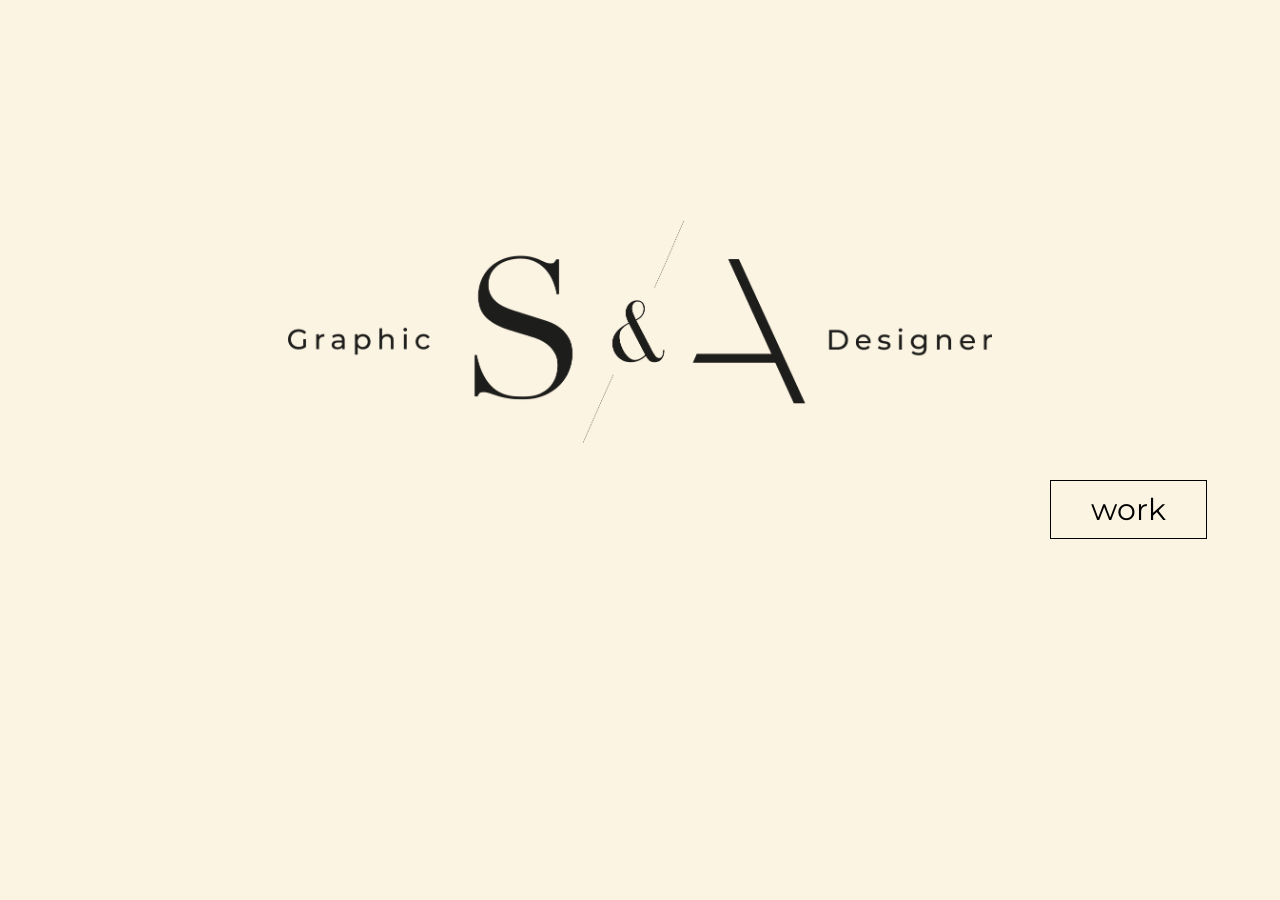
<file: index.html>
<!DOCTYPE html>
<html lang="en">
<head>
  <meta charset="UTF-8" />
  <meta http-equiv="Content-Type" content="text/html; charset=UTF-8" />
  <link href="https://fonts.googleapis.com/css2?family=Montserrat&display=swap" rel="stylesheet">
  <link href="css/reset_plus.css" type="text/css" rel="stylesheet" />
  <link href="css/index.css" type="text/css" rel="stylesheet" />
  <link rel="icon" type="image/x-icon" href="image/logo.png">
</head>
<body>
  <div class="kader">
    <div class="indexlogo">
      <img src="image/logosa2.png" />
    </div>

    <div class="adiv">
      <a class="worklink" href="html/work.html">work</a>
    </div>
  </div>
</body>
</html>
</file>
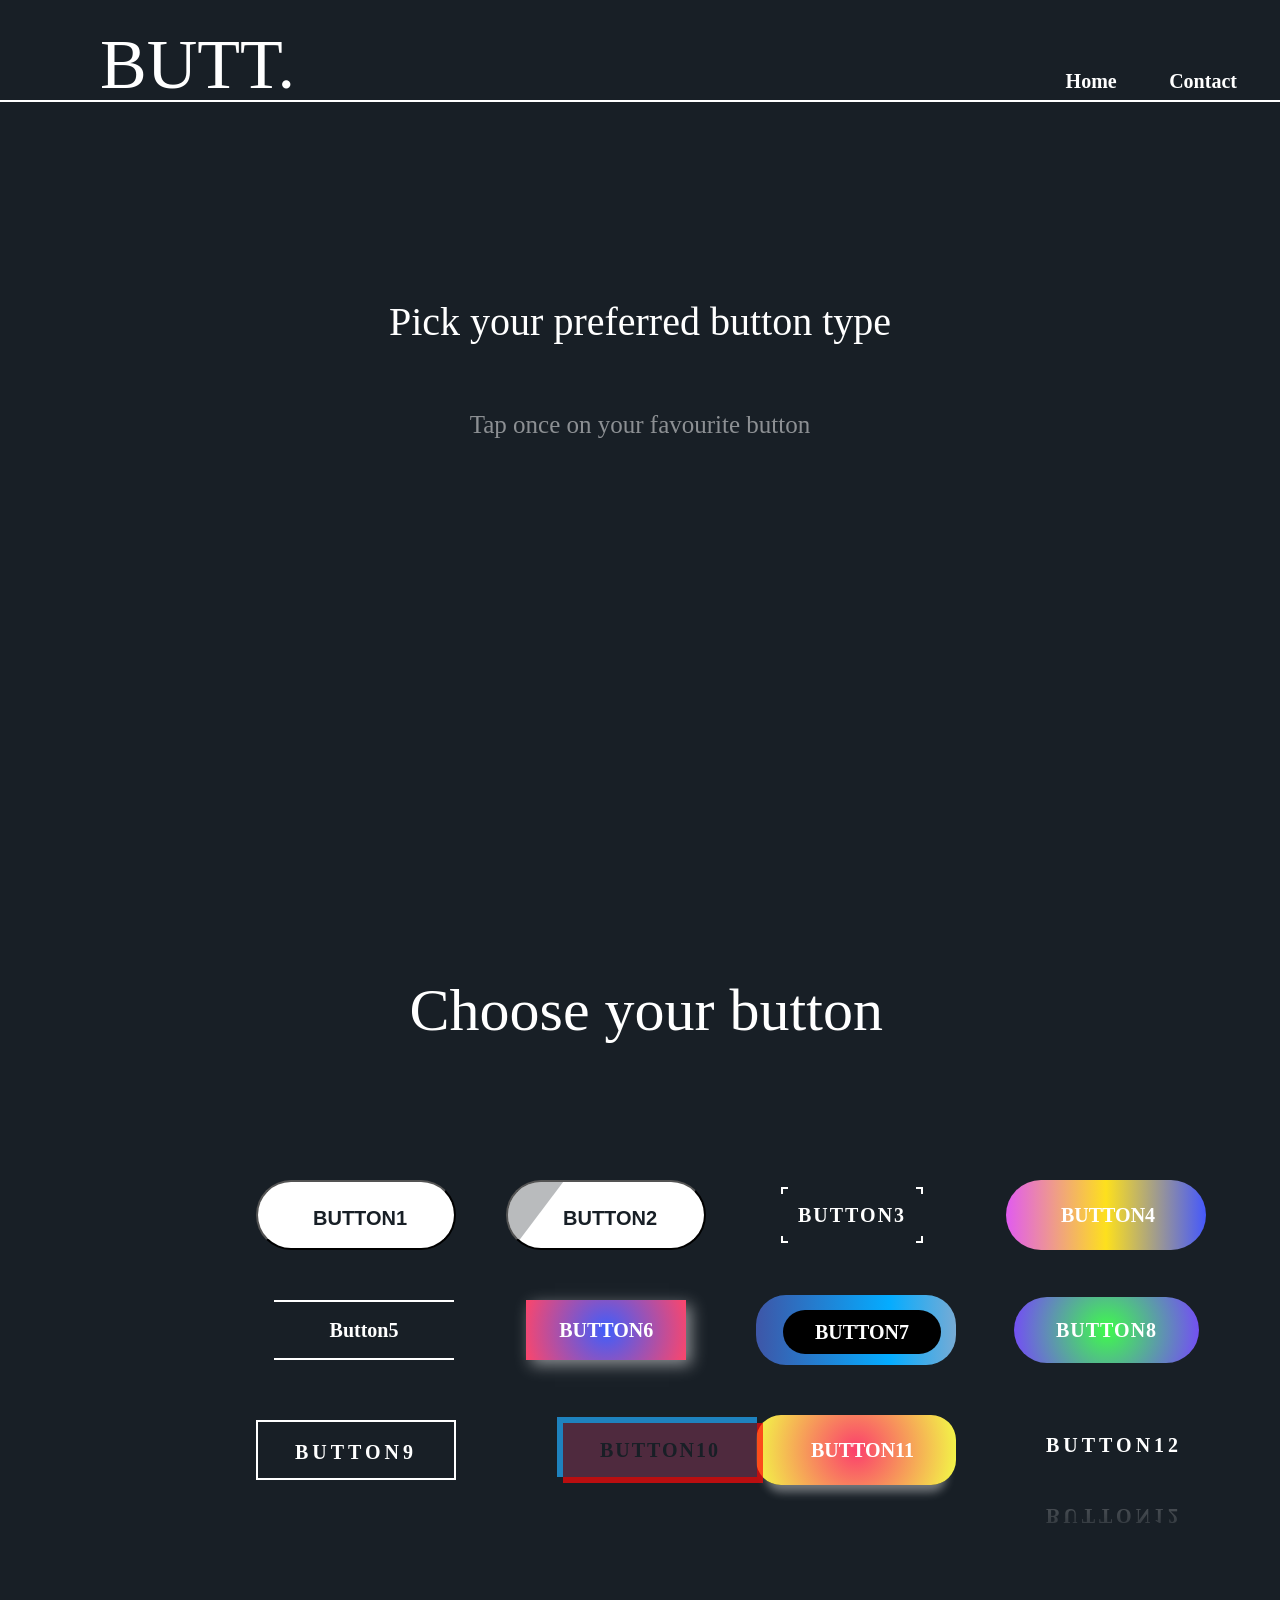
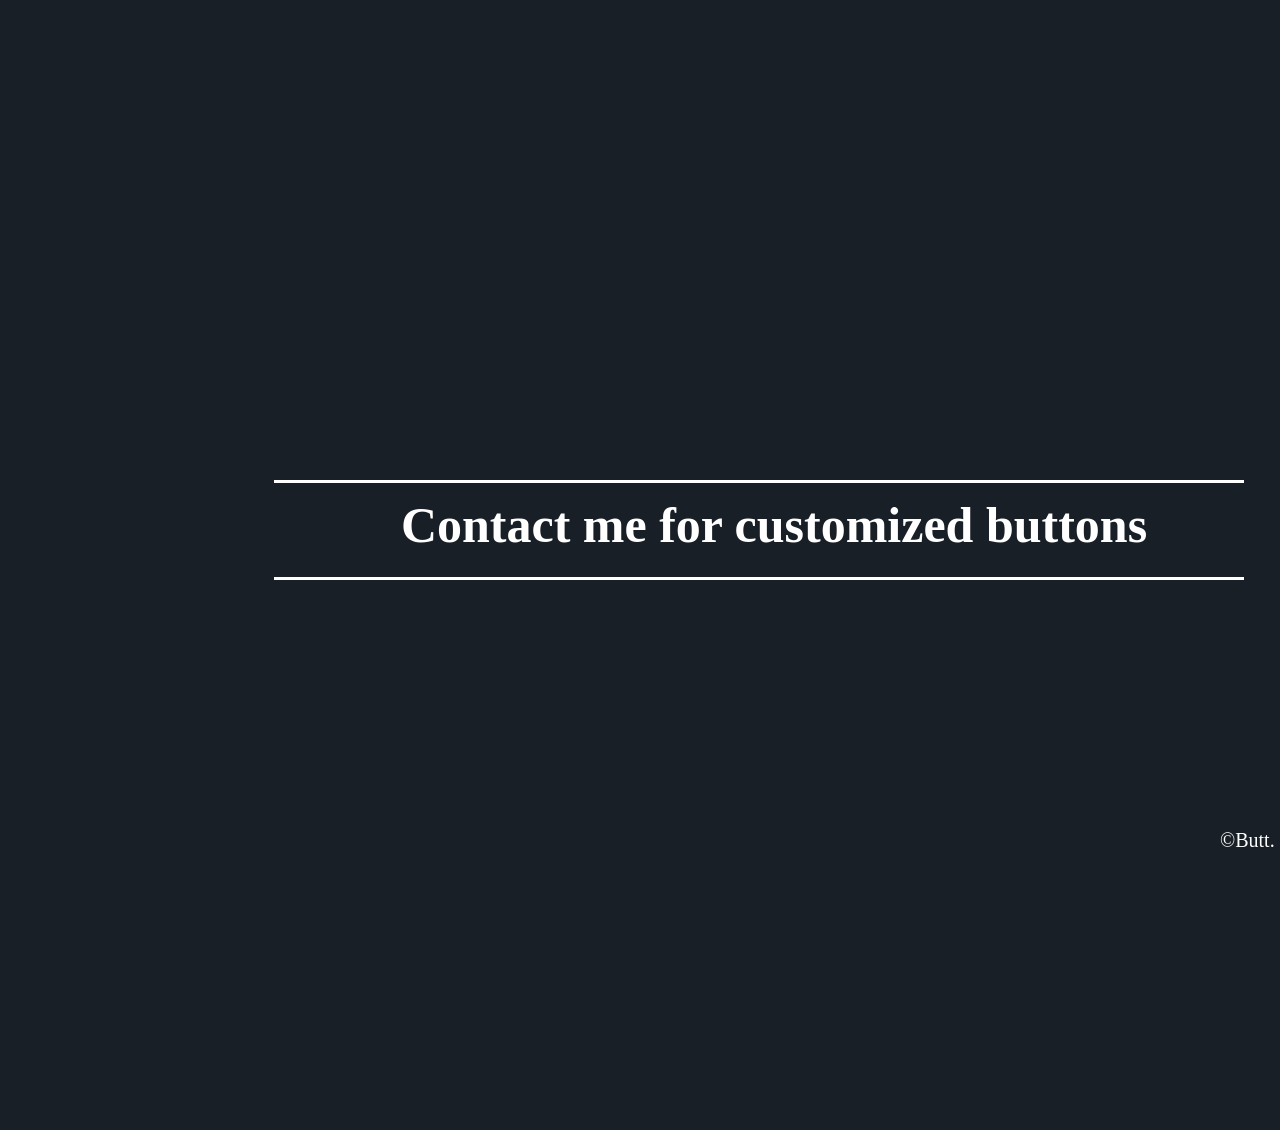
<file: website1/index.html>
<!doctype html>
<html>
<head>
	<title>Button Store</title>
	<link rel="stylesheet" type="text/css" href="reset_plus.css">
	<link rel="stylesheet" type="text/css" href="style.css">
	<script src="script.js" defer></script>
	<script src="https://ajax.googleapis.com/ajax/libs/jquery/2.1.1/jquery.min.js"></script>
	<meta charset="utf-8">
	<meta name="viewport" content="width=device-width, initial-scale=1">
</head>
<body>
	<div id="blok1" class="scrollTo">
		<nav>
			<h1>BUTT.</h1>
			<a href="index.html">Home</a>
			<a href="contact.html">Contact</a>
		</nav>

		<h2>Pick your preferred button type</h2>
		<h2>Tap once on your favourite button</h2>
	</div>

	<div id="blok2" class="scrollTo">
		<h3>Choose your button</h3>
		<div class="buttons">

			<button class="button1"><a href="buttonreview.html">Button1</a></button>
			<button class="button2"><a href="buttonreview.html">Button2</a></button>
			<div class="button3"><a href="buttonreview.html"><span>Button3</a></span></div>
			<div class="button4"><a href="buttonreview.html">Button4</a></div>
			<div class="button5"><a href="buttonreview.html"><svg><rect></rect></svg>Button5</a></div>
			<div class="button6"><a href="buttonreview.html" data-text="Button6"></a></div>
			<div class="button7"><a href="buttonreview.html">Button7</a></div>
			<div class="button8"><a href="buttonreview.html">Button8</a></div>
			<div class="button9"><a href="buttonreview.html"><span>Button9</span>
				<span>Button9</span></a></div>
				<div class="button10"><a href="buttonreview.html">Button10</a></div>
				<div class="button11"><a href="buttonreview.html">Button11</a></div>
				<div class="button12"><a href="buttonreview.html"><span></span>
					<span></span>
					<span></span>
					<span></span>
					Button12</a></div>

				</div>
			</div>
			<div id="blok3" class="scrollTo">
				<div class="button13">
					<a href="contact.html"><svg><rect></rect></svg>Contact me for customized buttons</a>
				</div>
				<p class="copyright">©Butt.</p>
			</div>
		</body>
		</html>
</file>
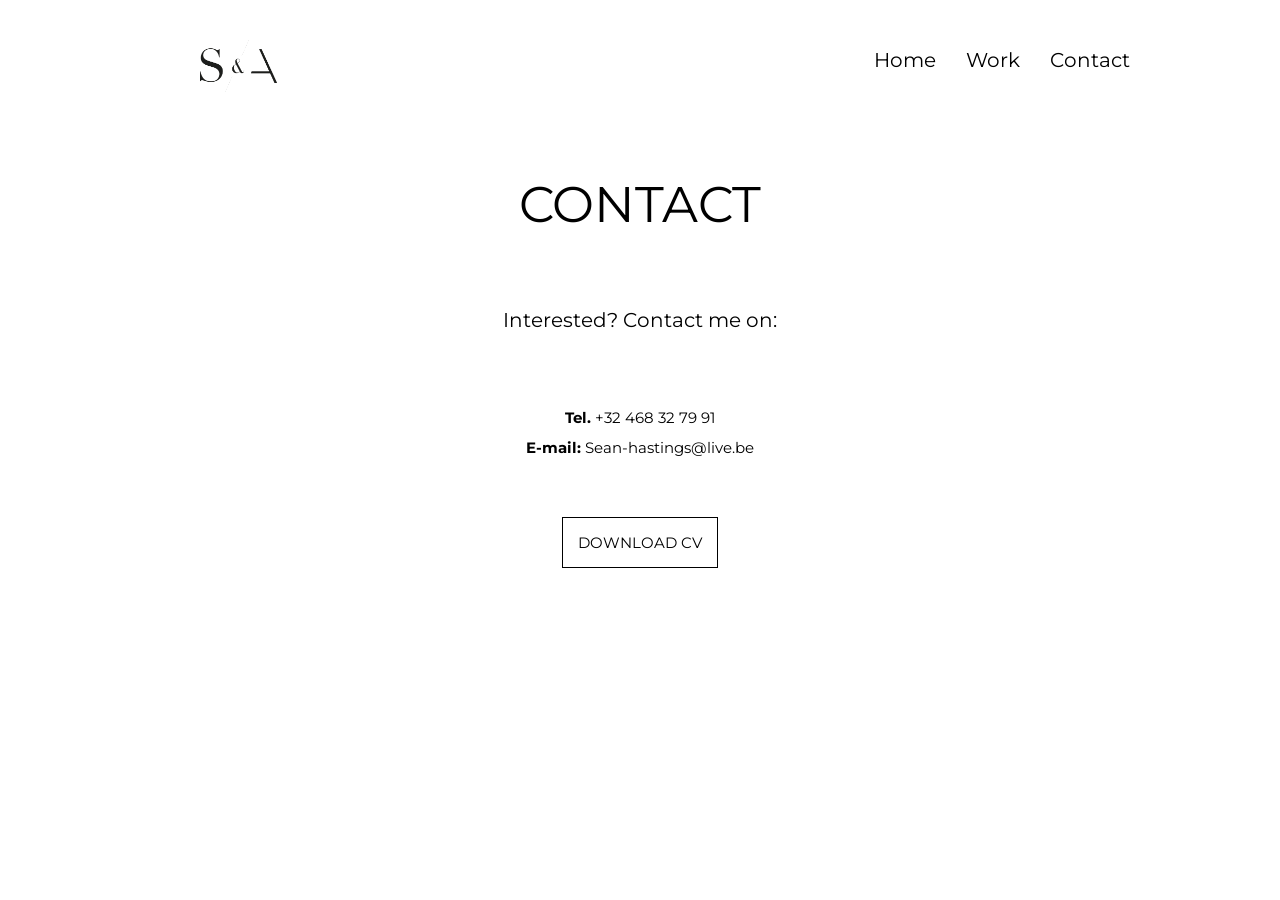
<file: html/contact.html>
<!DOCTYPE html>
<html lang="en">
<head>
  <meta charset="UTF-8" />
  <meta http-equiv="Content-Type" content="text/html; charset=UTF-8" />
  <link href="https://fonts.googleapis.com/css2?family=Montserrat&display=swap" rel="stylesheet">
  <link href="../css/reset_plus.css" type="text/css" rel="stylesheet" />
  <link href="../css/index.css" type="text/css" rel="stylesheet" />
  <link rel="icon" type="image/x-icon" href="../image/logo.png">
</head>
<body>
  <div class="box">
    <nav class="pc">
      <a class="link" href="../index.html">Home</a>
      <a class="link" href="work.html">Work</a>
      <a class="link" href="contact.html">Contact</a>
    </nav>

    <nav class="hamburger_menu">
  <div class="hamburger_box">
    <div class="hamburger_icon js_hamburger_icon">
      <span></span>
      <span class="opacity"></span>
      <span></span>
    </div>
    <div class="hamburger_list js_hamburger_list">
      <ul>
        <a href="../index.html">HOME</a>
        <a href="work.html">WORK</a>
        <a href="contact.html">CONTACT</a>
      </ul>
    </div>
  </div>
</nav>
<script src="../script/script.js"></script>

    <div class="logowork">
      <img src="../image/logo.png" alt="" />
    </div>
    <div class="contacttekst">
      <h1>CONTACT</h1>
      <h4>Interested? Contact me on:</h4>
      <h2><b>Tel.</b> +32 468 32 79 91</h2>
      <h3><b>E-mail:</b> Sean-hastings@live.be</h3>
      <div class="download">
        <a href="https://drive.google.com/file/d/17IGC1X0FqdRRBrswRiddOto3gMVg-RpI/view?usp=sharing" target="_blank">DOWNLOAD CV</a>
      </div>
    </div>
  </div>
</body>
</html>
</file>
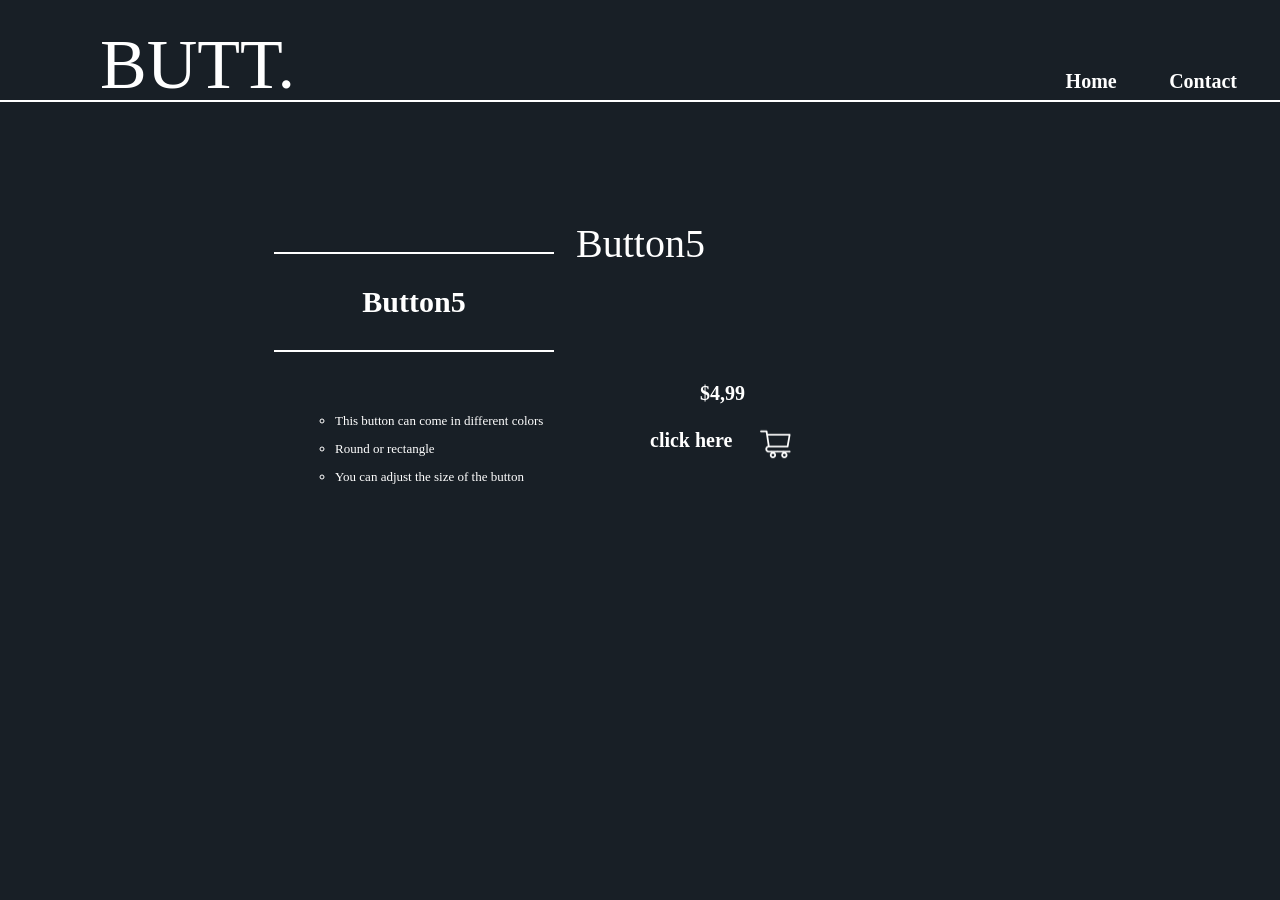
<file: website1/buttonreview.html>
<!DOCTYPE html>
<html>
  <head>
    <title>Button Store</title>
    <link rel="stylesheet" type="text/css" href="reset_plus.css" />
    <link rel="stylesheet" type="text/css" href="style.css" />
    <script src="script.js" defer></script>
    <script src="https://ajax.googleapis.com/ajax/libs/jquery/2.1.1/jquery.min.js"></script>
    <meta charset="utf-8" />
    <meta name="viewport" content="width=device-width, initial-scale=1" />
  </head>
  <body>
    <nav>
      <h1>BUTT.</h1>
      <a href="index.html">Home</a>
      <a href="contact.html">Contact</a>
    </nav>
    <div class="button14">
      <a href="buttonreview.html"
        ><svg><rect></rect></svg>Button5</a
      >
    </div>
    <h5>Button5</h5>
    <ul>
      <li>This button can come in different colors</li>
      <li>Round or rectangle</li>
      <li>You can adjust the size of the button</li>
    </ul>
    <a class="imagea" href="buy.html"
      >$4,99<br />
      click here<img src="cart.png" alt="cart"
    /></a>
  </body>
</html>
</file>
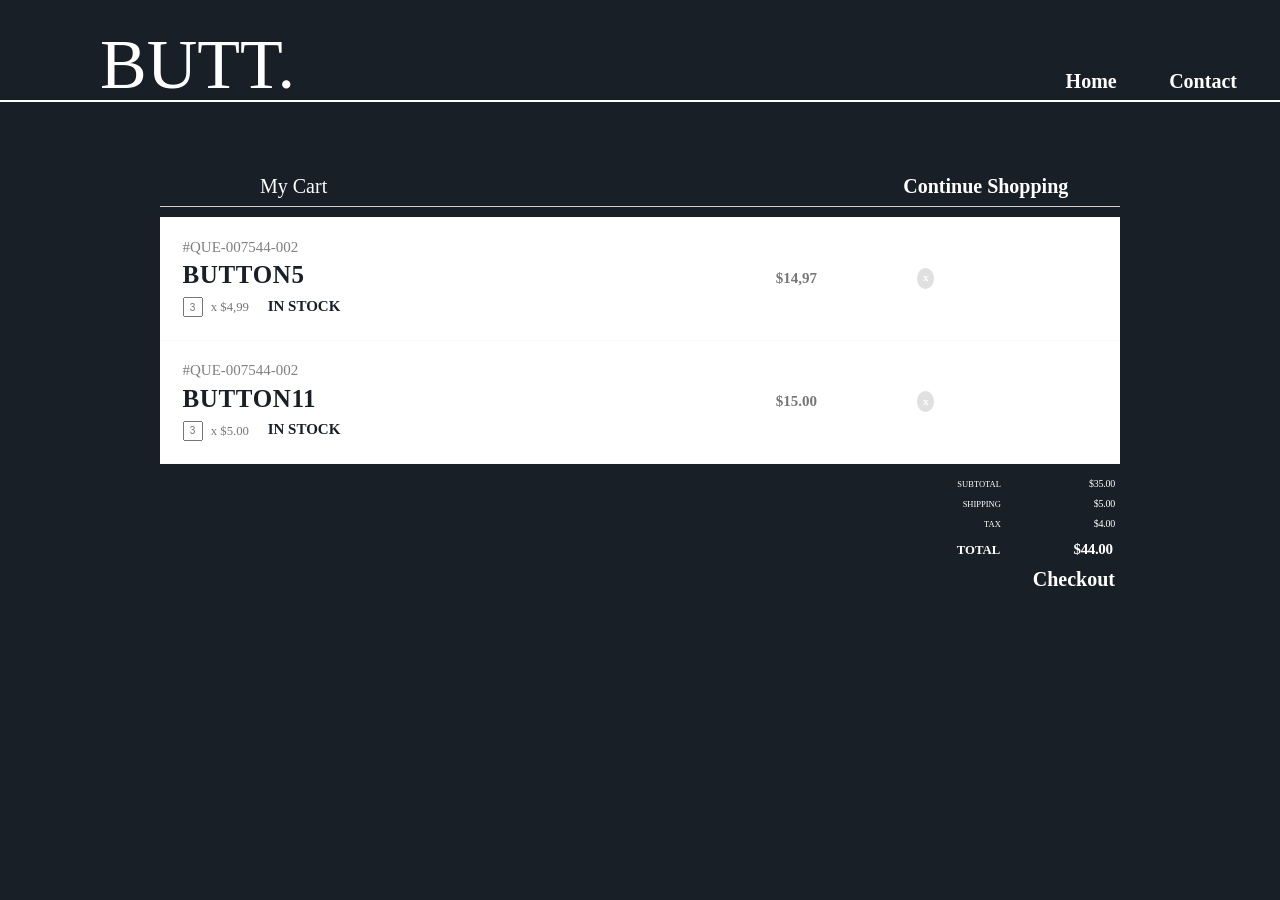
<file: website1/buy.html>
<!DOCTYPE html>
<html>
  <head>
    <title>Button Store</title>
    <link rel="stylesheet" type="text/css" href="reset_plus.css" />
    <link rel="stylesheet" type="text/css" href="buy.css" />
    <script src="script.js" defer></script>
    <script src="https://ajax.googleapis.com/ajax/libs/jquery/2.1.1/jquery.min.js"></script>
    <meta charset="utf-8" />
    <meta name="viewport" content="width=device-width, initial-scale=1" />
  </head>
  <body>
    <nav>
      <h1>BUTT.</h1>
      <a href="index.html">Home</a>
      <a href="contact.html">Contact</a>
    </nav>
    <div class="wrap cf">
      <div class="heading cf">
        <h1>My Cart</h1>
        <a href="index.html" class="continue">Continue Shopping</a>
      </div>
      <div class="cart">
        <ul class="cartWrap">
          <li class="items odd">
            <div class="infoWrap">
              <div class="cartSection">
                <p class="itemNumber">#QUE-007544-002</p>
                <h3>Button5</h3>

                <p><input type="text" class="qty" placeholder="3" /> x $4,99</p>

                <p class="stockStatus">In Stock</p>
              </div>

              <div class="prodTotal cartSection">
                <p>$14,97</p>
              </div>
              <div class="cartSection removeWrap">
                <a href="#" class="remove">x</a>
              </div>
            </div>
          </li>
          <li class="items even">
            <div class="infoWrap">
              <div class="cartSection info">
                <p class="itemNumber">#QUE-007544-002</p>
                <h3>Button11</h3>
                <p><input type="text" class="qty" placeholder="3" /> x $5.00</p>
                <p class="stockStatus">In Stock</p>
              </div>
              <div class="prodTotal cartSection">
                <p>$15.00</p>
              </div>

              <div class="cartSection removeWrap">
                <a href="#" class="remove">x</a>
              </div>
            </div>
          </li>
        </ul>
      </div>
      <div class="subtotal cf">
        <ul>
          <li class="totalRow">
            <span class="label">Subtotal</span><span class="value">$35.00</span>
          </li>

          <li class="totalRow">
            <span class="label">Shipping</span><span class="value">$5.00</span>
          </li>

          <li class="totalRow">
            <span class="label">Tax</span><span class="value">$4.00</span>
          </li>
          <li class="totalRow final">
            <span class="label">Total</span><span class="value">$44.00</span>
          </li>
          <li class="totalRow">
            <a href="#" class="btn continue">Checkout</a>
          </li>
        </ul>
      </div>
    </div>
  </body>
</html>
</file>
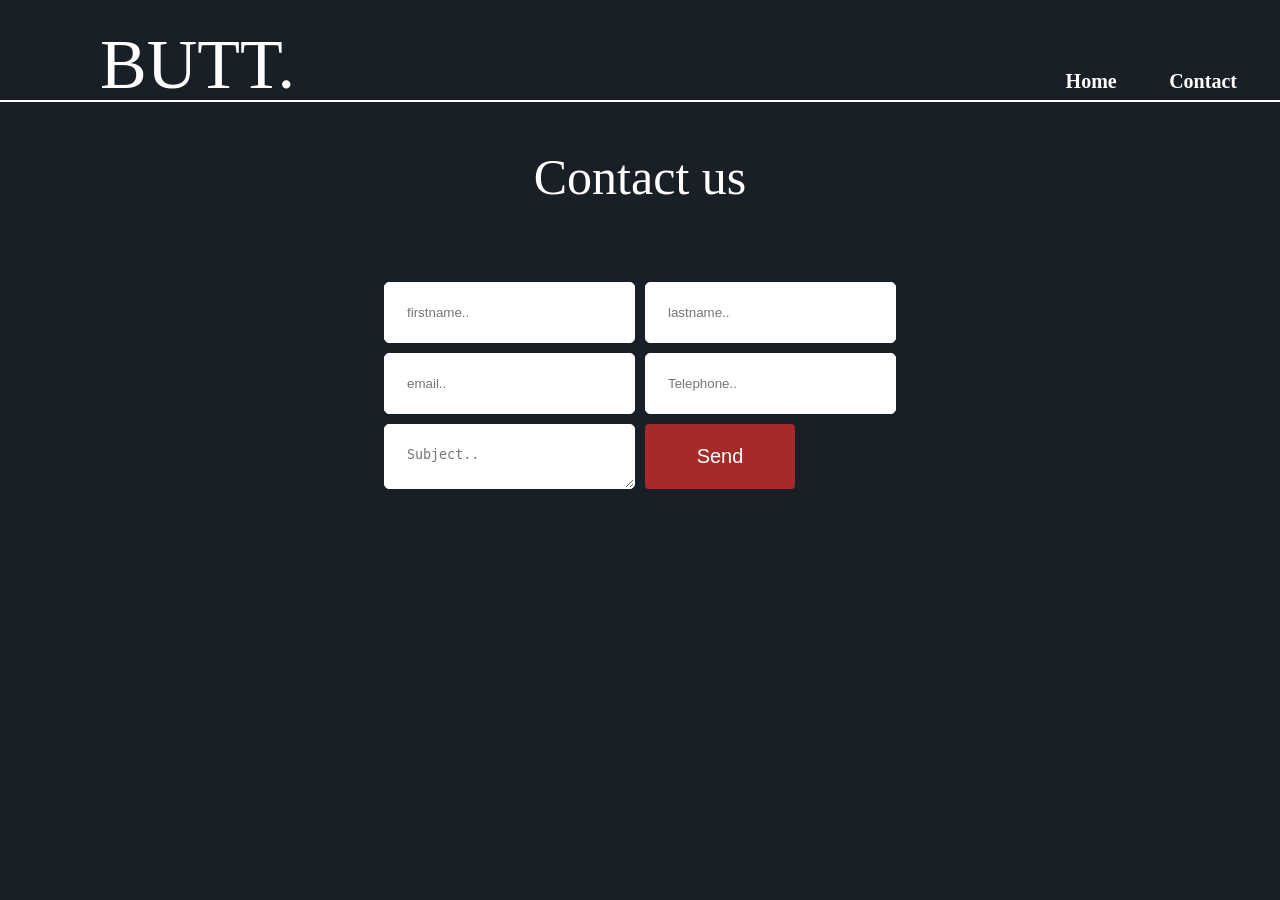
<file: website1/contact.html>
<!doctype html>
<html>
<head>
	<title>Button Store</title>
	<link rel="stylesheet" type="text/css" href="reset_plus.css">
	<link rel="stylesheet" type="text/css" href="style.css">
	<script src="script.js" defer></script>
	<script src="https://ajax.googleapis.com/ajax/libs/jquery/2.1.1/jquery.min.js"></script>
	<meta charset="utf-8">
	<meta name="viewport" content="width=device-width, initial-scale=1">
</head>
<body>
	<nav>
		<h1>BUTT.</h1>
		<a href="index.html">Home</a>
		<a href="contact.html">Contact</a>
	</nav>
	<h6>Contact us</h6>
	<div class="container">
	  <form action="/action_page.php">

	    <input type="text" id="fname" name="firstname" placeholder="firstname..">

	    <input type="text" id="lname" name="lastname" placeholder="lastname..">

	    <input type="text" id="email" name="email" placeholder="email..">

	    <input type="text" id="telefoon" name="telefoon" placeholder="Telephone..">

	    <textarea id="subject" name="subject" placeholder="Subject.." style="height:6.5rem"></textarea>

	    <input id="submit" type="submit" value="Send">
	  </form>
</body>
</html>
</file>
<file: css/index.css>
/*
hamburger MENU
*/
.hamburger_menu {
  visibility: hidden;
}
/*
hamburger MENU
*/
/*
dit is index css
*/
html {
  font-family: montserrat;
}
.worklink {
  font-size: 3rem;
  color: black;
  margin-left: 1rem;
  text-decoration: none;
  border: 1px solid black;
  padding-left: 4rem;
  padding-right: 4rem;
  padding-top: 1rem;
  padding-bottom: 1rem;
}
.adiv {
  margin-top: 5rem;
  margin-left: 104rem;
}
.worklink:hover {
  color: #fcf4e2;
  background-color: black;
}

.indexlogo {
  width: 55%;
  margin-left: auto;
  margin-right: auto;
  padding-top: 22rem;
}
.indexlogo img {
  width: 100%;
}
.kader {
  height: 100vh;
  background-color: #fcf4e2;
}
/*
dit is work css
*/
.back img{
  width: 2%;
  position: fixed;
  left: 90%;
  top: 85%;
}
.kader1 {
  height: 100vh;
  background-color: #fcf4e2;
}
.pc {
  display: flex;
  justify-content: flex-end;
  width: 50%;
  margin-left: 50%;
  padding-top: 5rem;
}
.link:last-child {
  margin-right: 15rem;
}
.link {
  font-size: 2rem;
  color: black;
  text-decoration: none;
  margin-right: 3rem;
}
.link:hover {
  border-bottom: 1px solid black;
}
.box {
  position: relative;
  height: 100vh;
}
.logowork {
  width: 6%;
  position: absolute;
  left: 20rem;
  top: 4rem;
}
.logowork img {
  width: 100%;
}
.begintekst {
  margin-top: 20rem;
  margin-left: 20rem;
}
.begintekst h1{
  font-size: 6rem;
}
.begintekst h2{
  font-size: 3rem;
  padding-top: 2rem;
}
.begintekst p{
  font-size: 2rem;
  padding-top: 2rem;
}
.fotoreeks1 {
  margin-top: 20rem;
}
.div1 img,
.div2 img {
  width: 100%;
}
.div1,
.div2 {
  width: 50%;
  margin-left: auto;
  margin-right: auto;
}
.div2 {
  padding-top: 25rem;
}
.kader2 {
  max-width: 100%;
  display: grid;
  grid-template-columns: 60rem;
  grid-row-gap: 5rem;
  margin-top: 10rem;
  background-color: white;
  padding-left: 34%;
}
.rij1 img {
  width: 100%;
}
.rij1 video{
  width: 100%;
}
.rij1 h1, .rij1 h2, .rij1 h3{
  text-align: center;
  font-size: 2rem;
  font-weight: bold;
  padding-bottom: 1.5rem;
}
.rij1 h2, .rij1 h3{
  font-weight: normal;
  font-size: 1.5rem;
}
/*
dit is contact css
*/
.contacttekst h1 {
  font-size: 5rem;
  text-align: center;
  padding-top: 10rem;
}
.contacttekst h2 {
  font-size: 1.5rem;
  text-align: center;
  padding-top: 8rem;
}
.contacttekst h3 {
  font-size: 1.5rem;
  text-align: center;
  padding-top: 1.5rem;
}
.contacttekst h4 {
  font-size: 2rem;
  text-align: center;
  padding-top: 8rem;
}
b {
  font-weight: bold;
}
.download {
  padding-top: 8rem;
  text-align: center;
}
.download a {
  text-decoration: none;
  color: black;
  font-size: 1.5rem;
  border: 1px solid black;
  padding: 1.5rem;
}
.download a:hover {
  color: white;
  background-color: black;
}
@media screen and (max-width: 1000px){
  /*
  index css
  */
  .worklink {
    font-size: 6rem;
    padding-left: 3rem;
    padding-right: 3rem;
    padding-top: 0.5rem;
    padding-bottom: 0.5rem;
  }
  .adiv {
    margin-top: 18rem;
    margin-left: 7rem;
  }
  .indexlogo {
    width: 85%;
    padding-top: 60rem;
  }

  /*
  hamburger MENU
  */
  .hamburger_menu {
    padding: 2rem 0;
    width: 100%;
    visibility: visible;
  }
  .hamburger_box{
    width: 100%;
  }
  .hamburger_icon{
    width: 5rem;
    position: relative;
    left: 80%;
    margin-top: 5%;
    z-index: 10;
  }
  .hamburger_icon span{
    display: block;
    width: 7rem;
    height: 0.8rem;
    margin-bottom: 1rem;
    background-color: black;
    border-radius: 0.3rem;
    transition: ease-in-out .5s all;
  }
  .hamburger_icon span.ativo:first-of-type{
    transform: translate(0, 8px) rotate(45deg);
  }
  .hamburger_icon span.ativo:last-of-type{
    transform: translate(0, -24px) rotate(-45deg);
  }
  .hamburger_icon span.opacity.ativo{
    opacity: 0;
  }

  .hamburger_list{
    position: relative;
  }

  .hamburger_list ul{
    z-index: 5;
    position: absolute;
    left: -100%;
    background-color: white;
    margin-top: -12rem;
    width: 100%;
    height: 100vh;
    transition: ease-out .3s all;

  }
  .hamburger_list ul.ativo{
    left: 0;
  }
  .hamburger_list ul a:first-child{
    margin-top: 40%;
  }
  .hamburger_list ul a{
    display: block;
    padding: 1rem 0;
    text-align: center;
    font-size: 6rem;
    text-decoration: none;
    color: black;
    cursor: crosshair;
    padding-top: 14%;
  }
  /*
  hamburger MENU
  */
  /*
  work css
  */
  .back img{
    width: 7%;
    left: 82%;
    top: 85%;
    z-index: 20;
  }
  .kader1 {
    width: 100%;
  }
  .pc {
    display: none;
    visibility: hidden;
  }
  .logowork {
    width: 20%;
    position: absolute;
    left: 10rem;
    top: 5rem;
  }
  .begintekst {
    margin-top: 35rem;
    text-align: center;
    margin-left: 0;
    width: 80%;
    margin-left: auto;
    margin-right: auto;
  }
  .begintekst h1{
    font-size: 8rem;
  }
  .begintekst h2{
    font-size: 6rem;
    padding-top: 10rem;
  }
  .begintekst p{
    font-size: 4rem;
    padding-top: 10rem;
  }
  .fotoreeks1 {
    margin-top: 20rem;
  }
  .div1 img,
  .div2 img {
    width: 100%;
  }
  .div1,
  .div2 {
    width: 50%;
    margin-left: auto;
    margin-right: auto;
  }
  .div2 {
    padding-top: 25rem;
  }
  .kader2 {
    max-width: 100%;
    display: grid;
    grid-template-columns: 80rem;
    grid-row-gap: 5rem;
    margin-top: 10rem;
    background-color: white;
    padding-left: 10%;
  }
  .rij1 h1, .rij1 h2, .rij1 h3{
    font-size: 5rem;
    padding-bottom: 4rem;
  }
  .rij1 h2, .rij1 h3{
    font-size: 3rem;
  }
  /*
  dit is contact css
  */
  .contacttekst h1 {
    font-size: 8rem;
    padding-top: 40rem;
  }
  .contacttekst h2 {
    font-size: 3rem;
    padding-top: 14rem;
  }
  .contacttekst h3 {
    font-size: 3rem;
    padding-top: 3rem;
  }
  .contacttekst h4 {
    font-size: 4rem;
    padding-top: 14rem;
  }
  .download {
    padding-top: 25rem;
  }
  .download a {
    font-size: 4rem;
    padding: 3rem;
  }
  .download a:hover {
    color: white;
    background-color: black;
  }
}
</file>
<file: website1/style.css>
body {
  background-color: #181f26;
  font-family: montserrat;
}
#blok1 {
  height: 100vh;
}
#blok2 {
  height: 100vh;
  position: relative;
}
#blok3 {
  height: 100vh;
}
img {
  width: 3.5%;
  position: relative;
  top: 1.8rem;
  left: 2rem;
}
.imagea {
  position: relative;
  bottom: 10rem;
  left: 65rem;
}
ul {
  color: white;
  font-size: 1.3rem;
  margin-left: 33.5rem;
  margin-top: 15rem;
  list-style-type: circle;
}
li {
  margin-top: 1.5rem;
}
h5 {
  font-size: 4rem;
  color: white;
  margin-left: 45%;
  margin-top: 9.5%;
}
.button13 {
  padding-top: 25rem;
}
.button13 a {
  position: absolute;
  left: 17.5%;
  text-align: center;
  width: 100rem;
  height: 10rem;
  line-height: 9rem;
  font-size: 5rem;
  color: white;
}
.button13 a svg,
.button13 a svg rect {
  position: absolute;
  top: 0;
  left: 0;
  width: 100%;
  height: 100%;
  fill: transparent;
}
.button13 a svg rect {
  stroke: white;
  stroke-width: 6;
  transition: 1s;
  stroke-dasharray: 970, 160;
}
.button13 a svg rect:hover {
  stroke-dasharray: 160, 970;
  stroke-dasharray: 2200;
  animation: dash 5s linear forwards;
}
@keyframes dash {
  to {
    stroke-dashoffset: 0;
  }
}
.copyright {
  color: white;
  font-size: 2rem;
  margin-top: 35rem;
  margin-left: 122rem;
  display: inline-block;
}
h1 {
  color: white;
  font-family: flood std;
  font-size: 7rem;
  display: inline;
  margin-left: 10rem;
}
nav {
  margin-top: 3rem;
  border-bottom: 2px solid white;
}
a {
  text-decoration: none;
  color: white;
  font-size: 2rem;
  margin-left: 5rem;
  font-weight: bold;
}
a:nth-child(2) {
  margin-left: 60%;
}
h2 {
  font-size: 4rem;
  text-align: center;
  margin-top: 20rem;
  color: white;
}
h2:nth-child(3) {
  font-size: 2.5rem;
  margin-top: 7rem;
  opacity: 0.5;
}
h3 {
  color: white;
  font-size: 6rem;
  position: absolute;
  top: 5rem;
  left: 32%;
}
.buttons {
  display: grid;
  grid-template-columns: 20rem 20rem 20rem 20rem;
  grid-template-rows: 7rem 7rem 7rem;
  grid-gap: 5rem;
  max-width: 80%;
  height: 100vh;
  margin-left: 20%;
  padding-top: 25rem;
}
.button1,
.button2,
.button4 {
  background-color: white;
  color: #181f26;
  border-radius: 5rem;
  position: relative;
}
.button1 a,
.button2 a,
.button4 a {
  color: #181f26;
  position: absolute;
  top: 2.5rem;
  left: 0.5rem;
  text-transform: uppercase;
}
.button1 a:hover {
  color: black;
  opacity: 0.5;
}
.button2 {
  position: relative;
  overflow: hidden;
}
.button2:before {
  content: "";
  position: absolute;
  height: 150px;
  width: 50px;
  background: #181f26;
  left: -20px;
  top: -50px;
  transform: rotate(37deg);
  transition: all 0.3s;
  opacity: 0.3;
}
.button2:hover::before {
  left: 100%;
}
.button3 {
  padding-top: 2.5rem;
}
.button3 a {
  border: 2px solid white;
  padding: 15px;
  color: white;
  text-transform: uppercase;
  letter-spacing: 2px;
  position: relative;
  right: 2.5rem;
}
span {
  position: relative;
  z-index: 3;
}
.button3 a::before {
  content: "";
  position: absolute;
  top: 5px;
  left: -2px;
  width: calc(100% + 6px);
  height: calc(100% - 10px);
  background-color: #181f26;
  transition: all 0.5s ease-in-out;
  transform: scaleY(1);
}
.button3 a:hover::before {
  transform: scaleY(0);
}
.button3 a::after {
  content: "";
  position: absolute;
  left: 5px;
  top: -5px;
  width: calc(100% - 10px);
  height: calc(100% + 10px);
  background-color: #181f26;
  transition: all 0.5s ease-in-out;
  transform: scaleX(1);
}
.button3 a:hover::after {
  transform: scaleX(0);
}
.button4 {
  background: rgb(225, 91, 240);
  background: linear-gradient(
    90deg,
    rgba(225, 91, 240, 1) 0%,
    rgba(253, 224, 29, 1) 50%,
    rgba(69, 88, 252, 1) 100%
  );
}
.button4 a {
  color: white;
}
.button5 a {
  position: absolute;
  left: 17.5%;
  text-align: center;
  width: 180px;
  height: 60px;
  line-height: 60px;
}
.button5 a svg,
.button5 a svg rect {
  position: absolute;
  top: 0;
  left: 0;
  width: 100%;
  height: 100%;
  fill: transparent;
}
.button5 a svg rect {
  stroke: white;
  stroke-width: 4;
  transition: 1s;
  stroke-dasharray: 180, 60;
}
.button5 a svg rect:hover {
  stroke-dasharray: 60, 180;
  stroke-dasharray: 478;

  animation: dash 5s linear forwards;
}
@keyframes dash {
  to {
    stroke-dashoffset: 0;
  }
}
.button6 a {
  text-transform: uppercase;
  display: block;
  position: relative;
  width: 16rem;
  box-shadow: 5px 5px 15px rgba(255, 255, 255, 0.5);
  height: 6rem;
  right: 3rem;
}
.button6 a:before {
  content: attr(data-text);
  position: absolute;
  width: 100%;
  height: 100%;
  text-align: center;
  line-height: 60px;
  background: rgb(63, 251, 75);
  background: radial-gradient(
    circle,
    rgba(63, 251, 75, 1) 0%,
    rgba(118, 70, 252, 1) 100%
  );
  transition: 0.5s;
  transform-origin: bottom;
  transform: rotateX(90deg) translateY(30px);
}
.button6 a:hover:before {
  transform: rotateX(0deg) translateY(0);
}
.button6 a:after {
  content: attr(data-text);
  position: absolute;
  width: 100%;
  height: 100%;
  text-align: center;
  line-height: 60px;
  background: rgb(63, 94, 251);
  background: radial-gradient(
    circle,
    rgba(63, 94, 251, 1) 0%,
    rgba(252, 70, 107, 1) 100%
  );
  transition: 0.5s;
  transform-origin: top;
  transform: rotateX(0deg) translateY(0px);
}
.button6 a:hover:after {
  transform: rotateX(90deg) translateY(-30px);
}
.button7 {
  border-radius: 3em;
  background-image: linear-gradient(
    90deg,
    #3e56a7,
    #04acff,
    #eaaaaa,
    #e11adc,
    #a0a00f,
    #3e56a7,
    #14accc
  );
  background-size: 400%;
  position: relative;
  bottom: 0.5rem;
}
.button7 a {
  position: absolute;
  top: 1.5rem;
  right: 1.5rem;
  padding: 0.6em 1.6em;
  background-color: black;
  text-transform: Uppercase;
  text-align: center;
  color: white;
  border-radius: 1.5em;
}
.button7:hover {
  animation: animate 3s ease-out infinite;
}
.button7 a:hover {
  text-shadow: 0 0 0.5em rgba(255, 255, 255, 0.8);
}
@keyframes animate {
  0% {
    background-position: 0%;
    box-shadow: 0 0 0.8em #04acff;
  }
  50% {
    background-position: 60%;
    box-shadow: 0 0 0.8em #e11adc;
  }
  100% {
    background-position: 100%;
    box-shadow: 0 0 0.8em #3e56a7;
  }
}
.button8 {
  position: relative;
  right: 4.2rem;
}
.button8 a {
  padding: 2.2rem 4.2rem;
  height: 6rem;
  width: 30rem;
  text-transform: uppercase;
  color: white;
  line-height: 6rem;
  background: rgb(63, 251, 75);
  background: radial-gradient(
    circle,
    rgba(63, 251, 75, 1) 0%,
    rgba(118, 70, 252, 1) 100%
  );
  transition: all 0.8s ease;
  letter-spacing: 1px;
  border-radius: 50px;
}
.button8 a:hover {
  letter-spacing: 1rem;
  background-color: #c51162;
}
.button9 {
  width: 200px;
  height: 60px;
  text-align: center;
  line-height: 60px;
  text-transform: uppercase;
  color: white;
  letter-spacing: 4px;
  border: 2px solid white;
  overflow: hidden;
  position: relative;
}
.button9 a span {
  position: absolute;
  top: 0;
  left: 0;
  width: 100%;
  height: 100%;
}
.button9 a span:nth-child(1) {
  transform: translateX(-100%);
}
.button9 a:hover span:nth-child(1) {
  transform: translateX(0);
  transition: 0.5s;
}
.button9 a span:nth-child(2) {
  transform: translateX(0);
}
.button9 a:hover span:nth-child(2) {
  transform: translateX(100%);
  transition: 0.5s;
}
.button10 a {
  position: absolute;
  text-transform: uppercase;
  color: #181f26;
  background: transparent;
  width: 20rem;
  height: 6rem;
  text-align: center;
  line-height: 60px;
  letter-spacing: 2px;
  z-index: 1;
  left: 51rem;
}
.button10 a:before {
  content: "";
  position: absolute;
  width: 100%;
  height: 100%;
  background: #20acff;
  opacity: 0.7;
  z-index: -1;
  mix-blend-mode: multiply;
  transform-origin: top;
  transition: 0.2s;
  top: -3px;
  left: -3px;
}
.button10 a:after {
  content: "";
  position: absolute;
  width: 100%;
  height: 100%;
  background: #ff0606;
  opacity: 0.7;
  z-index: -1;
  mix-blend-mode: multiply;
  transform-origin: bottom;
  transition: 0.2s;
  bottom: -3px;
  right: -3px;
}
.button10 a:hover:before {
  top: -6px;
  left: 0;
  transform: perspective(1000px) rotateX(80deg);
}
.button10 a:hover:after {
  bottom: -6px;
  right: 0;
  transform: perspective(1000px) rotateX(-80deg);
}
.button10 a:hover {
  color: white;
}
.button11 {
  background: rgb(251, 63, 108);
  background: radial-gradient(
    circle,
    rgba(251, 63, 108, 1) 0%,
    rgba(242, 252, 70, 1) 100%
  );
  color: #181f26;
  text-transform: uppercase;
  padding: 15px 25px;
  border-radius: 25px;
  box-shadow: 0px 17px 10px -10px rgba(255, 255, 255, 0.4);
  transition: all ease-in-out 300ms;
  position: relative;
  bottom: 0.5rem;
}
.button11 a {
  color: white;
  position: absolute;
  top: 2.5rem;
  left: 0.5rem;
}
.button11:hover {
  transform: translate(0px, -10px) scale(1.3);
  box-shadow: 0px 37px 20px -20px rgba(0, 0, 0, 0.4);
}
.button12 {
  position: relative;
  right: 4rem;
  bottom: 1rem;
}
.button12 a {
  position: relative;
  display: inline-block;
  padding: 25px 30px;
  color: white;
  text-transform: uppercase;
  overflow: hidden;
  transition: 0.5s;
  letter-spacing: 4px;
  -webkit-box-reflect: below 1px linear-gradient(transparent, #0005);
}
.button12 a:nth-child(1) {
  filter: hue-rotate(290deg);
}
.button12 a:nth-child(3) {
  filter: hue-rotate(110deg);
}
.button12 a:hover {
  background: white;
  color: #181f26;
  box-shadow: 0 0 5px #03e9f4, 0 0 25px #03e9f4, 0 0 50px #03e9f4,
    0 0 200px #03e9f4;
}
.button12 a span {
  position: absolute;
  display: block;
}
.button12 a span:nth-child(1) {
  top: 0;
  left: -100%;
  width: 100%;
  height: 2px;
  background: linear-gradient(90deg, transparent, #03e9f4);
  animation: animate1 1s linear infinite;
  animation-delay: 0.5s;
}
@keyframes animate1 {
  0% {
    left: -100%;
  }
  50%,
  100% {
    left: 100%;
  }
}
.button12 a span:nth-child(2) {
  top: -100%;
  right: 0;
  width: 2px;
  height: 100%;
  background: linear-gradient(180deg, transparent, #03e9f4);
  animation: animate2 1s linear infinite;
  animation-delay: 0.25s;
}
@keyframes animate2 {
  0% {
    top: -100%;
  }
  50%,
  100% {
    top: 100%;
  }
}
.button12 a span:nth-child(3) {
  bottom: 0;
  right: -100%;
  width: 100%;
  height: 2px;
  background: linear-gradient(270deg, transparent, #03e9f4);
  animation: animate3 1s linear infinite;
  animation-delay: 0.5s;
}
@keyframes animate3 {
  0% {
    right: -100%;
  }
  50%,
  100% {
    right: 100%;
  }
}
.button12 a span:nth-child(4) {
  bottom: -100%;
  left: 0;
  width: 2px;
  height: 100%;
  background: linear-gradient(360deg, transparent, #03e9f4);
  animation: animate4 1s linear infinite;
  animation-delay: 0.75s;
}
@keyframes animate4 {
  0% {
    bottom: -100%;
  }
  50%,
  100% {
    bottom: 100%;
  }
}
.button14 {
  position: relative;
  top: 15rem;
}
.button14 a {
  position: absolute;
  left: 17.5%;
  text-align: center;
  width: 280px;
  height: 100px;
  line-height: 100px;
  font-size: 3rem;
}
.button14 a svg,
.button14 a svg rect {
  position: absolute;
  top: 0;
  left: 0;
  width: 100%;
  height: 100%;
  fill: transparent;
}
.button14 a svg rect {
  stroke: white;
  stroke-width: 4;
  transition: 1s;
  stroke-dasharray: 280, 100;
}
.button14 a svg rect:hover {
  stroke-dasharray: 100, 280;
  stroke-dasharray: 770;
  animation: dash 5s linear forwards;
}
input[type="text"],
select,
textarea {
  width: 100%;
  padding: 2.2rem;
  border: 1px solid #ffffff;
  border-radius: 0.5rem;
}
input[type="submit"] {
  background-color: brown;
  color: white;
  border: none;
  border-radius: 4px;
  width: 15rem;
  font-size: 2rem;
}
input[type="submit"]:hover {
  background-color: #800000;
}
.container {
  margin-top: 8rem;
  position: relative;
}
form {
  display: grid;
  grid-template-columns: 1fr 1fr;
  grid-gap: 1rem;
  width: 40%;
  margin-left: auto;
  margin-right: auto;
}
h6 {
  color: white;
  font-size: 5rem;
  text-align: center;
  margin-top: 5rem;
}
</file>
<file: website1/buy.css>
body {
  background-color: #181f26;
  font-family: montserrat;
}
h1 {
  color: white;
  font-family: flood std;
  font-size: 7rem;
  display: inline;
  margin-left: 10rem;
}
nav {
  margin-top: 3rem;
  border-bottom: 2px solid white;
}
a {
  text-decoration: none;
  color: white;
  font-size: 2rem;
  margin-left: 5rem;
  font-weight: bold;
}
a:nth-child(2) {
  margin-left: 60%;
}
.cf:before,
.cf:after {
  content: " ";
  display: table;
}

.cf:after {
  clear: both;
}

.cf {
  *zoom: 1;
}

.wrap {
  width: 75%;
  max-width: 960px;
  margin: 0 auto;
  padding: 5% 0;
  margin-bottom: 5em;
}

.projTitle {
  font-weight: bold;
  text-align: center;
  font-size: 2em;
  padding: 1em 0;
  border-bottom: 1px solid #dadada;
  letter-spacing: 3px;
  text-transform: uppercase;
}
.projTitle span {
  font-weight: normal;
  font-style: italic;
  text-transform: lowercase;
  color: #777;
}

.heading {
  padding: 1em 0;
  border-bottom: 1px solid #d0d0d0;
}
.heading h1 {
  font-size: 2em;
  float: left;
}
.tableHead {
  display: table;
  width: 100%;
  font-size: 0.75em;
}
.tableHead li {
  display: table-cell;
  padding: 1em 0;
  text-align: center;
}
.tableHead li.prodHeader {
  text-align: left;
}

.cart {
  padding: 1em 0;
}
.cart .items {
  display: block;
  width: 100%;
  vertical-align: middle;
  padding: 1.5em;
  border-bottom: 1px solid #fafafa;
  background: white;
  font-size: 1.5rem;
}
.cart .items.even {
  background: white;
  font-size: 1.5rem;
}
.cart .items .infoWrap {
  display: table;
  width: 100%;
}
.cart .items .cartSection {
  display: table-cell;
  vertical-align: middle;
}
.cart .items .cartSection .itemNumber {
  font-size: 1.5rem;
  color: grey;
  margin-bottom: 0.5em;
}
.cart .items .cartSection h3 {
  font-size: 2.5rem;
  font-weight: bold;
  text-transform: uppercase;
  letter-spacing: 0.025em;
  color: #181f26;
}
.cart .items .cartSection p {
  display: inline-block;
  font-size: 0.85em;
  color: #777777;
}
.cart .items .cartSection p .quantity {
  font-weight: bold;
  color: #333;
}
.cart .items .cartSection p.stockStatus {
  color: #181f26;
  font-weight: bold;
  padding: 0.5em 0 0 1em;
  text-transform: uppercase;
  font-size: 1.5rem;
}
.cart .items .cartSection p.stockStatus.out {
  color: #f69679;
}
.cart .items .cartSection .itemImg {
  width: 4em;
  float: left;
}
.cart .items .cartSection.qtyWrap,
.cart .items .cartSection.prodTotal {
  text-align: center;
}
.cart .items .cartSection.qtyWrap p,
.cart .items .cartSection.prodTotal p {
  font-weight: bold;
  font-size: 1.5rem;
}
.cart .items .cartSection input.qty {
  width: 2em;
  text-align: center;
  font-size: 1rem;
  padding: 0.25em;
  margin: 1em 0.5em 0 0;
}
.cart .items .cartSection .itemImg {
  width: 8em;
  display: inline;
  padding-right: 1em;
}
a.remove {
  text-decoration: none;
  color: #ffffff;
  font-weight: bold;
  background: #e0e0e0;
  padding: 0.5em;
  font-size: 0.75em;
  display: inline-block;
  border-radius: 100%;
  line-height: 0.85;
  -webkit-transition: all 0.25s linear;
  -moz-transition: all 0.25s linear;
  -ms-transition: all 0.25s linear;
  -o-transition: all 0.25s linear;
  transition: all 0.25s linear;
}
a.remove:hover {
  background: #f30;
}

/* TOTAL AND CHECKOUT  */
.subtotal {
  float: right;
  width: 35%;
  color: white;
}
.subtotal .totalRow {
  padding: 0.5em;
  text-align: right;
}
.subtotal .totalRow.final {
  font-size: 1.5rem;
  font-weight: bold;
  color: white;
}
.subtotal .totalRow span {
  display: inline-block;
  padding: 0 0 0 1em;
  text-align: right;
}
.subtotal .totalRow .label {
  font-size: 0.85em;
  text-transform: uppercase;
  color: white;
}
.subtotal .totalRow .value {
  letter-spacing: -0.025em;
  width: 35%;
}
</file>
